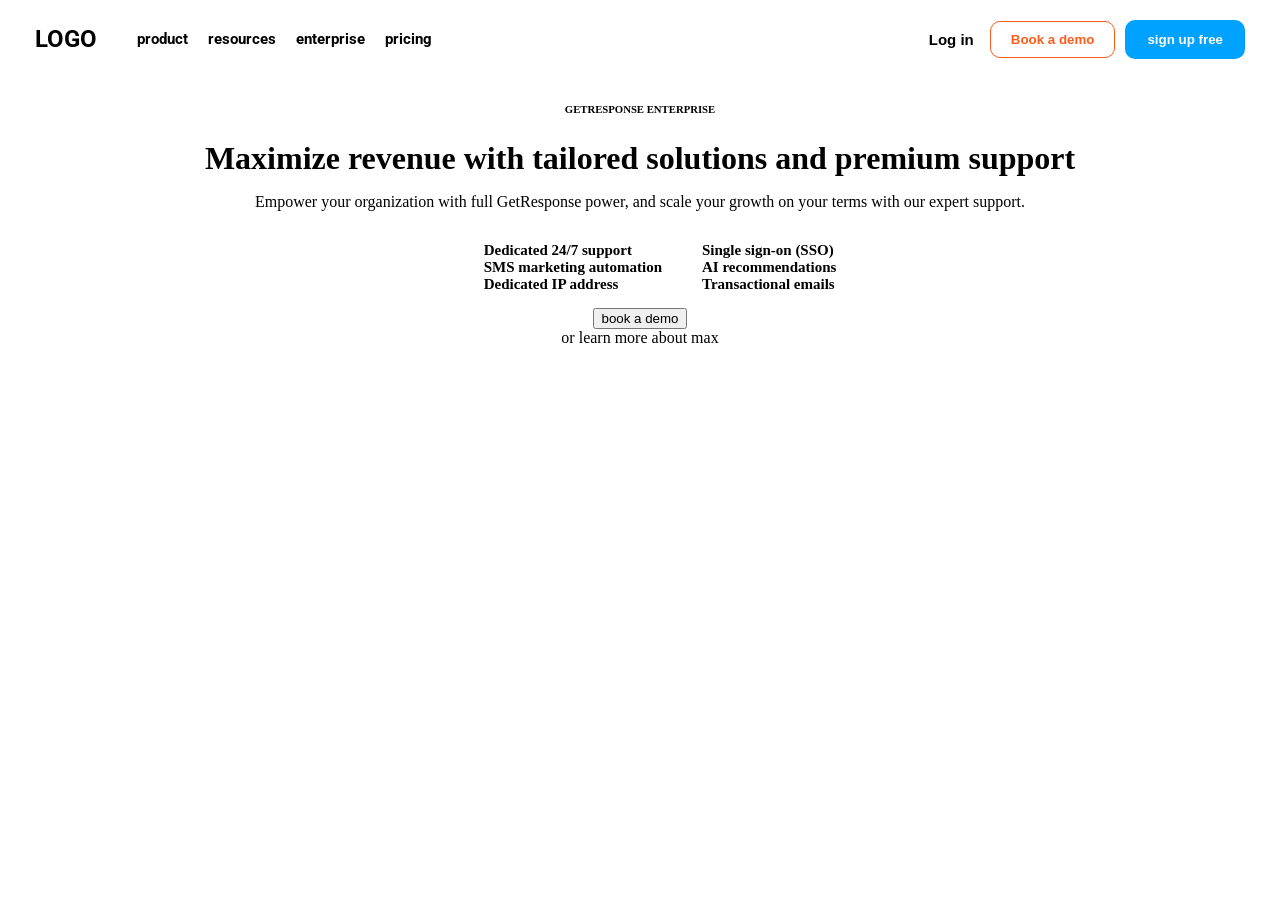
<file: getresponse.html>
<!DOCTYPE html>
<html lang="en">
<head>
    <meta charset="UTF-8">
    <meta name="viewport" content="width=device-width, initial-scale=1.0">
    <title>Document</title>
    <link rel="stylesheet" href="getresponse.css">
    <link rel="preconnect" href="https://fonts.googleapis.com">
<link rel="preconnect" href="https://fonts.gstatic.com" crossorigin>
<link href="https://fonts.googleapis.com/css2?family=Roboto:ital,wght@0,100..900;1,100..900&family=Rubik:ital,wght@0,300..900;1,300..900&display=swap" rel="stylesheet">
    </head>
<body>
    <nav>
        <div class="left-nav">
          <h1>LOGO</h1>
            <ul>
                <li>product</li>
                <li>resources</li>
                <li>enterprise</li>
                <li>pricing</li>
            </ul>
        </div>
        <div class="right-nav">
            <button class="login-btn">Log in</buton>
            <button class="demo-btn">Book a demo</buton>
            <button class="signup-btn">sign up free</buton>
        </div>
    </nav>
     <div class="hero-section">
         <div class="hero-1">
            <h6>GETRESPONSE ENTERPRISE</h6>
            <h1>Maximize revenue with tailored solutions
and premium support</h1>
          <p>Empower your organization with full GetResponse power, and scale
your growth on your terms with our expert support.</p>
         </div>
         <div class="hero-2">
             <div>
                <ul class="list">
                    <li>Dedicated 24/7 support</li>
                    <li>SMS marketing automation</li>
                    <li>Dedicated IP address</li>
                </ul>
             </div>
             <div>
                <ul class="list">
                    <li>Single sign-on (SSO)</li>
                    <li>AI recommendations</li>
                    <li>Transactional emails</li>
                </ul>
             </div>
         </div>
         <div class="hero-3">
            <button>book a demo</button>
             <span>or learn more about max</span>
         </div>
     </div>
</body>
</html>
</file>
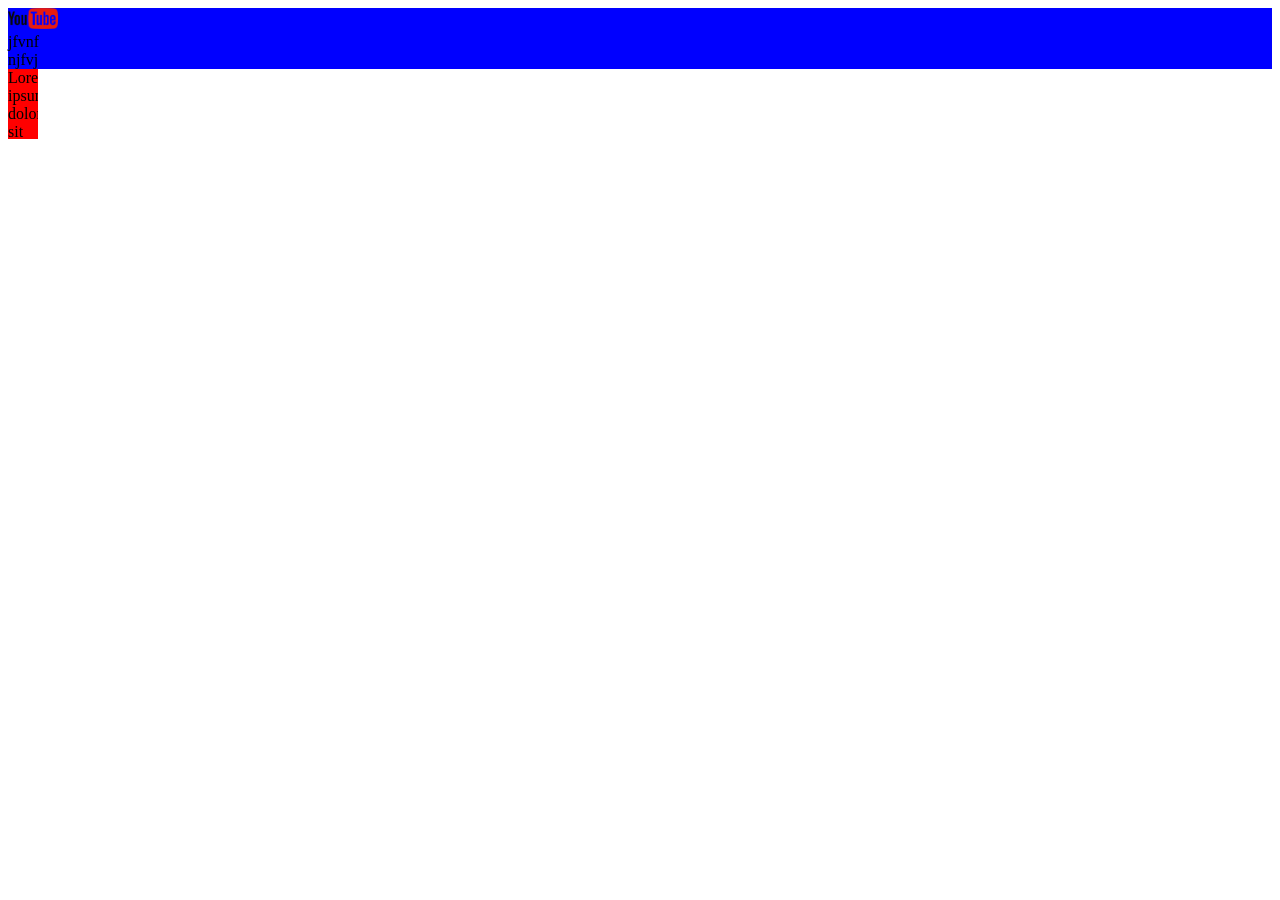
<file: NAV.html>
<!DOCTYPE html>
<html lang="en">
<head>
    <meta charset="UTF-8">
    <meta name="viewport" content="width=device-width, initial-scale=1.0">
    <title>Document</title>
     <style>
        nav {
            background-color: blue;
        }
        .logo{
            width: 50px;
        }
        .overflow{
           width: 30px; 
           height: 70px;
           background-color: red;
           overflow-y: scroll;
        }
    </style>
</head>
   
<body>
    <nav>
         <div class="box1">
            <img src="asset/logo.png" alt="" class="logo">
         </div>
         <div class="box2">jfvnf</div>
         <div class="box3">njfvj</div>
    </nav>
      <div class="overflow">
        Lorem ipsum dolor sit amet, consectetur adipisicing elit. Est consectetur sit dicta consequatur asperiores. Repellat cupiditate laboriosam est illo sint, atque harum magnam, sequi enim accusamus accusantium earum culpa suscipit dolorum, maiores mollitia reiciendis minima? Harum laudantium possimus ut inventore?
      </div>
</body>
</html>
</file>
<file: getresponse.css>
body {
    margin: 0;
    padding: 0;
 }
nav {
    display: flex;
    justify-content: space-between;
    padding: 15px  35px;
    /* background: rgba(245, 247, 250, .9); */
    font-family: "Roboto", sans-serif;
}
    

.left-nav {
    display: flex;
    align-items: center;

}
ul {
    display: flex;
    gap: 20px;
    list-style-type: none;
    font-size: 15px;
    font-weight: bold;
}
.right-nav {
    align-items: center;
    gap: 10px;
    display: flex;
    

}
h1 {
    margin: 0;
}
.login-btn {
    border:none;
    background: none;
    font-size: 15px;
    font-weight: bold;
}
.login-btn:hover {
    color: #00a2ff;
    cursor: pointer;
}
.demo-btn {
    border: 1px solid #fc5b1a;
    border-radius: 10px;
    padding: 10px 20px;
    background: none;
    color: #fc5b1a;
    font-weight: bold;
}
.demo-btn:hover {
    background: #fc5b1a;
    color: white;
}
.signup-btn {
    border: 2px solid  #00a2ff;
    padding: 10px 20px;
    background:  #00a2ff;
    border-radius: 10px;
    font-weight: bold;
    color: white;
}
.signup-btn:hover {
    background: white;
    color:  #00a2ff;
}
.hero-1 {
    text-align: center;}
    .hero-2 {
        display: flex;
        align-items: center;
        justify-content: center;
    }
    .hero-3 {
        display: flex;
        flex-direction: column;
        align-items: center;
        justify-content: center;
    }
    .list {
        display: block;
    }
</file>
